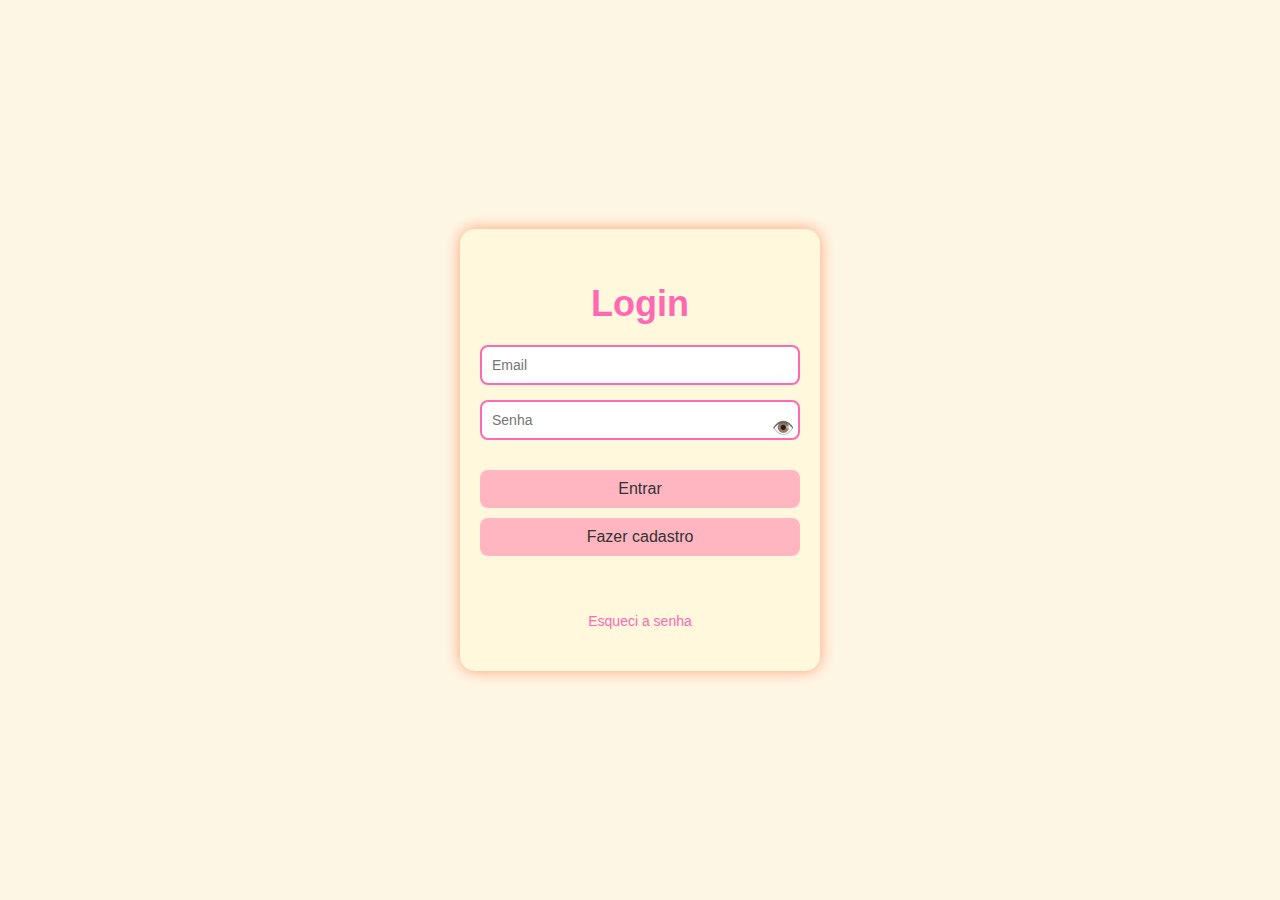
<file: admin/admin.html>
<!DOCTYPE html>
<html lang="pt-br">
<head>
  <meta charset="UTF-8">
  <meta name="viewport" content="width=device-width, initial-scale=1.0">
  <title>Painel Administrativo - Padaria Pink Delfins</title>
  <link rel="stylesheet" href="admin.css">
</head>
<body>

  <header>
    <h1>Painel Administrativo - Padaria Pink Delfins</h1>
    <div class="header-actions">
      <div id="user-info" style="display: none;">
        <span id="user-name"></span>
        <button id="logout-btn" onclick="logout()">Sair</button>
      </div>
      <a href="../principal/index.html" class="voltar-button">Voltar à Loja</a>
    </div>
  </header>

  <nav class="tabs">
    <button class="tab-button active" onclick="mostrarAba('produtos')">Produtos</button>
    <button class="tab-button" onclick="mostrarAba('cupons')">Cupons</button>
    <button class="tab-button" onclick="mostrarAba('usuarios')">Usuários</button>
  </nav>

  <main class="container">
    
    <!-- Aba Produtos -->
    <section id="produtos" class="tab-content active">
      <div class="section-header">
        <h2>Gerenciar Produtos</h2>
        <button onclick="abrirModalProduto()" class="btn-adicionar">+ Adicionar Produto</button>
      </div>
      <input type="text" id="pesquisa-produtos" placeholder="Buscar produto..." oninput="filtrarTabela('pesquisa-produtos', 'tabela-produtos')">

      <div class="table-container">

        <table id="tabela-produtos">
          <thead>
            <tr>
              <th>Nome</th>
              <th>Preço</th>
              <th>Categoria</th>
              <th>Imagem</th>
              <th>Ações</th>
            </tr>
          </thead>
          <tbody id="lista-produtos"></tbody>
        </table>
      </div>
    </section>

    <!-- Aba Cupons -->
    <section id="cupons" class="tab-content">
      <div class="section-header">
        <h2>Gerenciar Cupons</h2>
        <button onclick="abrirModalCupom()" class="btn-adicionar">+ Adicionar Cupom</button>
      </div>
      <input type="text" id="pesquisa-cupons" placeholder="Buscar cupom..." oninput="filtrarTabela('pesquisa-cupons', 'tabela-cupons')">

      <div class="table-container">
        <table id="tabela-cupons">
          <thead>
            <tr>
              <th>Código</th>
              <th>Desconto (%)</th>
              <th>Ações</th>
            </tr>
          </thead>
          <tbody id="lista-cupons"></tbody>
        </table>
      </div>
    </section>

    <!-- Aba Usuários -->
    <section id="usuarios" class="tab-content">
      <div class="section-header">
        <h2>Gerenciar Usuários</h2>
        <button onclick="abrirModalUsuario()" class="btn-adicionar">+ Adicionar Usuário</button>
      </div>
      <input type="text" id="pesquisa-usuarios" placeholder="Buscar usuário..." oninput="filtrarTabela('pesquisa-usuarios', 'tabela-usuarios')">

      <div class="table-container">
        <table id="tabela-usuarios">
          <thead>
            <tr>
              <th>Nome de Usuário</th>
              <th>Email</th>
              <th>Senha</th>
              <th>Tipo</th>
              <th>Ações</th>
            </tr>
          </thead>
          <tbody id="lista-usuarios"></tbody>
        </table>
      </div>
    </section>

  </main>

  <!-- Modal Produto -->
  <div id="modal-produto" class="modal">
    <div class="modal-content">
      <div class="modal-header">
        <h3 id="titulo-modal-produto">Adicionar Produto</h3>
        <span class="close" onclick="fecharModal('modal-produto')">&times;</span>
      </div>
      <form id="form-produto" enctype="multipart/form-data">
        <div class="form-group">
          <label for="nome-produto">Nome:</label>
          <input type="text" id="nome-produto" required>
        </div>
        <div class="form-group">
          <label for="preco-produto">Preço:</label>
          <input type="number" id="preco-produto" step="0.01" min="0" required>
        </div>
        <div class="form-group">
          <label for="categoria-produto">Categoria:</label>
          <select id="categoria-produto" required>
            <option value="">Selecione uma categoria</option>
            <option value="doces">Doces</option>
            <option value="salgados">Salgados</option>
            <option value="bebidas">Bebidas</option>
          </select>
        </div>
        <div class="form-group">
          <label for="imagem-produto">Imagem:</label>
          <input type="file" id="upload-imagem-produto" accept="image/*" onchange="uploadImagem()">
          <input type="text" id="imagem-produto" placeholder="URL da imagem será preenchida automaticamente" readonly>
        </div>
        <div class="form-actions">
          <button type="button" onclick="fecharModal('modal-produto')" class="btn-cancelar">Cancelar</button>
          <button type="submit" class="btn-salvar">Salvar</button>
        </div>
      </form>
    </div>
  </div>

  <!-- Modal Cupom -->
  <div id="modal-cupom" class="modal">
    <div class="modal-content">
      <div class="modal-header">
        <h3 id="titulo-modal-cupom">Adicionar Cupom</h3>
        <span class="close" onclick="fecharModal('modal-cupom')">&times;</span>
      </div>
      <form id="form-cupom">
        <div class="form-group">
          <label for="codigo-cupom">Código:</label>
          <input type="text" id="codigo-cupom" style="text-transform: uppercase;" required>
        </div>
        <div class="form-group">
          <label for="desconto-cupom">Desconto (%):</label>
          <input type="number" id="desconto-cupom" step="0.01" min="0" max="100" required>
        </div>
        <div class="form-actions">
          <button type="button" onclick="fecharModal('modal-cupom')" class="btn-cancelar">Cancelar</button>
          <button type="submit" class="btn-salvar">Salvar</button>
        </div>
      </form>
    </div>
  </div>

  <!-- Modal Usuário -->
  <div id="modal-usuario" class="modal">
    <div class="modal-content">
      <div class="modal-header">
        <h3 id="titulo-modal-usuario">Adicionar Usuário</h3>
        <span class="close" onclick="fecharModal('modal-usuario')">&times;</span>
      </div>
      <form id="form-usuario">
        <div class="form-group">
          <label for="username-usuario">Nome de Usuário:</label>
          <input type="text" id="username-usuario" required>
        </div>
        <div class="form-group">
          <label for="email-usuario">Email:</label>
          <input type="email" id="email-usuario" required>
        </div>
        <div class="form-group">
          <label for="senha-usuario">Senha:</label>
          <input type="password" id="senha-usuario" required>
        </div>
        <div class="form-group">
          <label for="tipo-usuario">Tipo:</label>
          <select id="tipo-usuario" required>
            <option value="cliente">Cliente</option>
            <option value="gerente">Gerente</option>
          </select>
        </div>
        <div class="form-actions">
          <button type="button" onclick="fecharModal('modal-usuario')" class="btn-cancelar">Cancelar</button>
          <button type="submit" class="btn-salvar">Salvar</button>
        </div>
      </form>
    </div>
  </div>

  <script src="admin.js"></script>

</body>
</html>
</file>
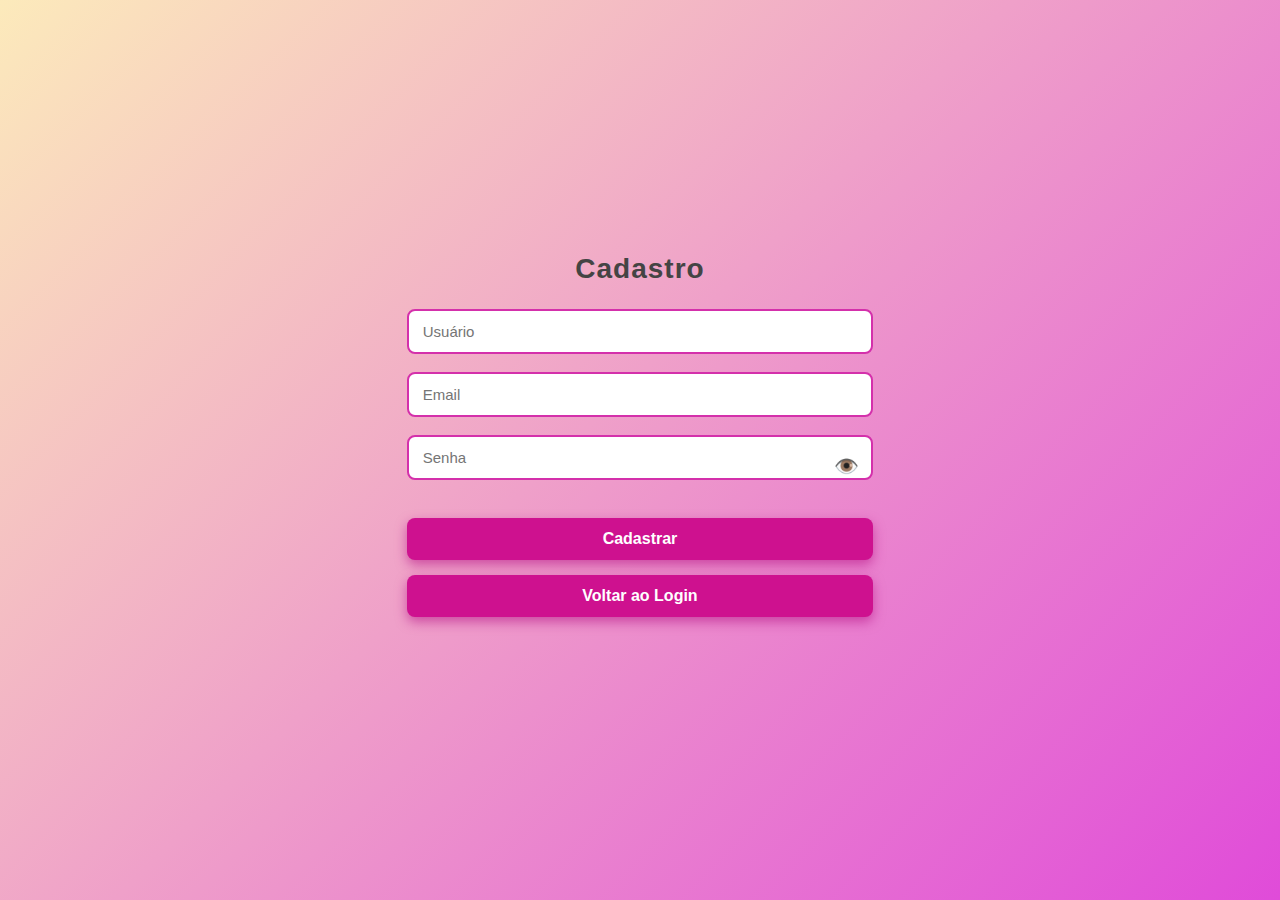
<file: cadastro/cadastro.html>
<!DOCTYPE html>
<html lang="pt-BR">
<head>
<meta charset="UTF-8" />
<title>Cadastro</title>
<link rel="stylesheet" href="cadastro.css" />
</head>
<body>
<div class="cadastro-box">
<h2>Cadastro</h2>
<input type="text" id="usuario" placeholder="Usuário" required />
<input type="email" id="email" placeholder="Email" required />
<div class="senha-container">
<input type="password" id="senha" placeholder="Senha" required />
<span class="toggle-senha" onclick="mostrarSenha('senha')">👁️</span>
</div>
<button onclick="cadastrar()">Cadastrar</button>
<button onclick="window.location.href='../login/login.html'">Voltar ao Login</button>
<p id="mensagem" style="color:red; margin-top:1rem;"></p>
</div>
<script src="cadastro.js"></script>
</body>
</html>
</file>
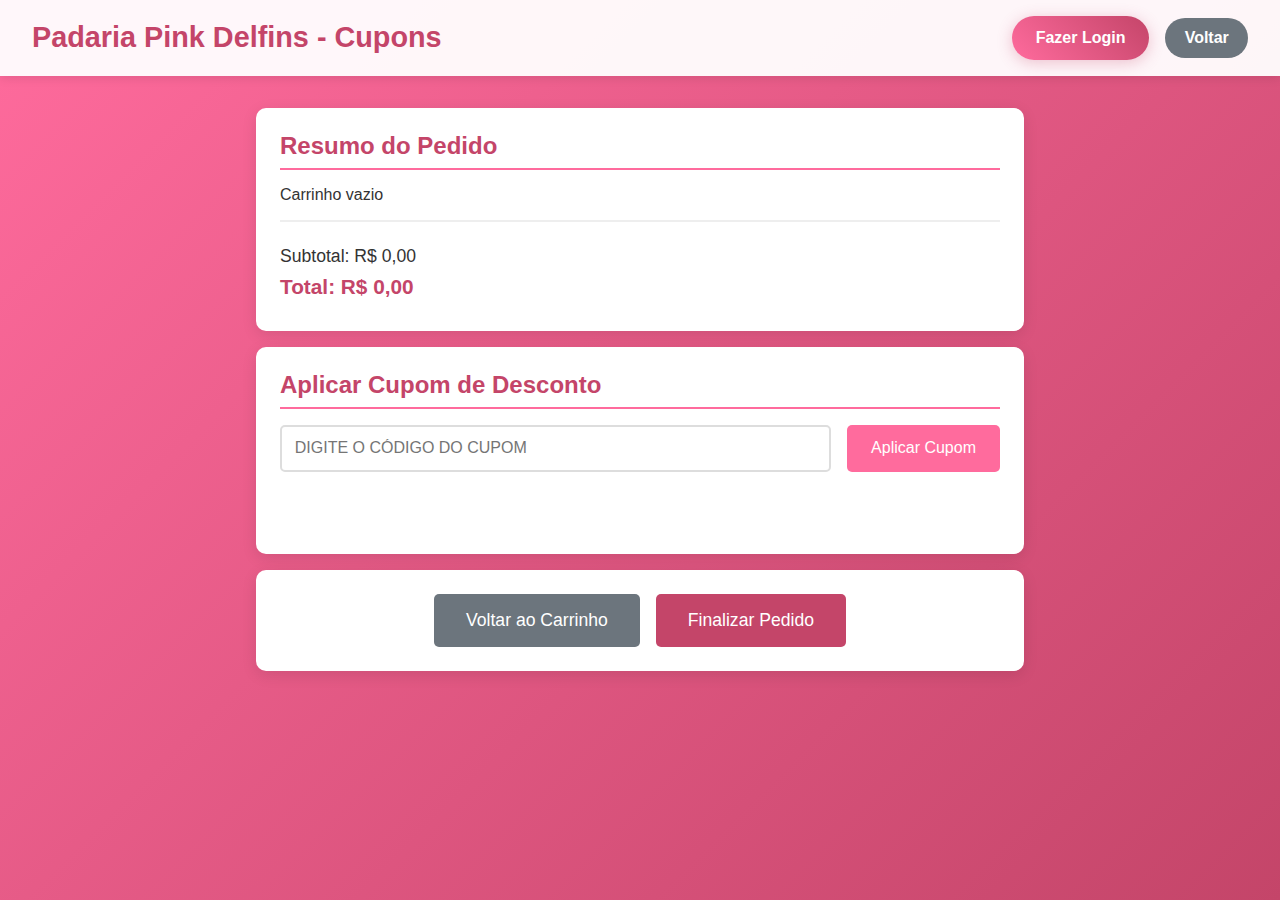
<file: cupom/cupom.html>
<!DOCTYPE html>
<html lang="pt-br">
<head>
  <meta charset="UTF-8">
  <meta name="viewport" content="width=device-width, initial-scale=1.0">
  <title>Cupons - Delícias Pink Delfins</title>
  <link rel="stylesheet" href="cupom.css">
</head>
<body>

  <header>
    <h1>Padaria Pink Delfins - Cupons</h1>
    <div class="header-actions">
      <div id="user-info" style="display: none;">
        <span id="user-name"></span>
        <button id="logout-btn" onclick="logout()">Sair</button>
      </div>
      <div id="login-prompt" style="display: none;">
        <button onclick="irParaLogin()" class="login-button">Fazer Login</button>
      </div>
      <a href="../principal/index.html" class="voltar-button">Voltar</a>
    </div>
  </header>

  <main class="container">
    <section class="resumo-pedido">
      <h2>Resumo do Pedido</h2>
      <div id="itens-carrinho"></div>
      <div class="totais">
        <p id="subtotal">Subtotal: R$ 0,00</p>
        <p id="desconto" style="display: none;">Desconto: R$ 0,00</p>
        <p id="total-final">Total: R$ 0,00</p>
      </div>
    </section>

    <section class="cupom-section">
      <h2>Aplicar Cupom de Desconto</h2>
      <div class="cupom-form">
        <input type="text" id="codigo-cupom" placeholder="Digite o código do cupom" maxlength="20">
        <button onclick="aplicarCupom()">Aplicar Cupom</button>
      </div>
      <div id="mensagem-cupom" class="mensagem"></div>
      <div id="cupom-aplicado" class="cupom-aplicado" style="display: none;">
        <p>Cupom aplicado: <span id="cupom-codigo"></span></p>
        <button onclick="removerCupom()">Remover Cupom</button>
      </div>
    </section>

    <section class="acoes">
      <button onclick="voltarParaCarrinho()" class="btn-secundario">Voltar ao Carrinho</button>
      <button id="btn-finalizar" onclick="verificarLoginEProsseguir()" class="btn-primario">Finalizar Pedido</button>
    </section>
  </main>

  <script src="cupom.js"></script>

</body>
</html>
</file>
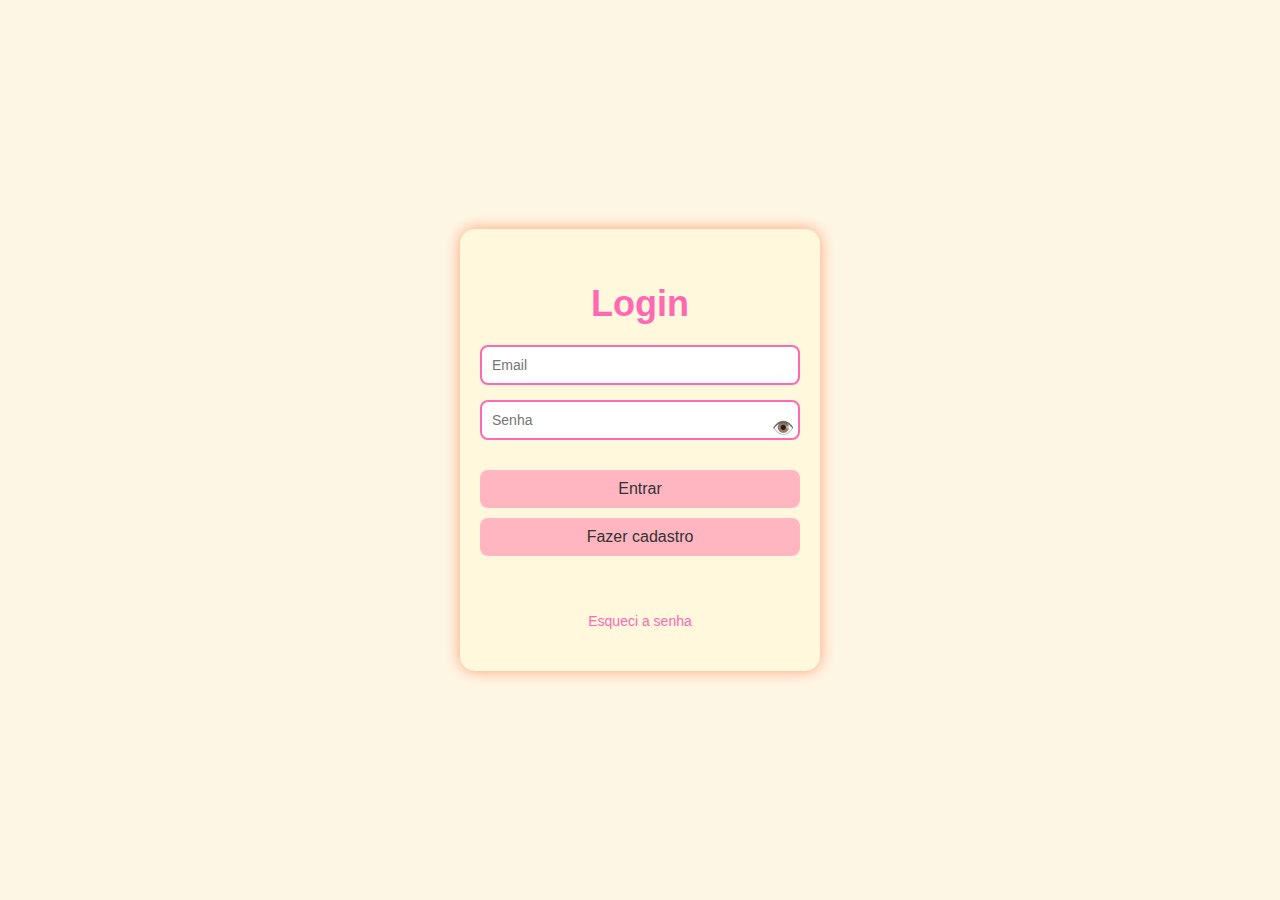
<file: login/login.html>
<!DOCTYPE html>
<html lang="pt-BR">
<head>
  <meta charset="UTF-8" />
  <title>Login</title>
  <link rel="stylesheet" href="login.css" />
</head>
<body>
  <div class="login-box login-container">
    <h2>Login</h2>

    <input type="email" id="email" placeholder="Email" required />

    <div class="senha-container">
      <input type="password" id="senha" placeholder="Senha" required />
      <button type="button" class="toggle-senha" onclick="mostrarSenha('senha')" aria-label="Mostrar senha">👁️</button>
    </div>

    <button onclick="logar()">Entrar</button>
    <button id="btnCadastro">Fazer cadastro</button>

    <p id="mensagem"></p>
    <p><a href="#" id="btnRecuperar">Esqueci a senha</a></p>
  </div>

  <script src="login.js"></script>
</body>
</html>
</file>
<file: admin/admin.css>
* {
  margin: 0;
  padding: 0;
  box-sizing: border-box;
}

body {
  font-family: 'Segoe UI', Tahoma, Geneva, Verdana, sans-serif;
  background: linear-gradient(135deg, #f48fb1 0%, #f06292 100%);
  min-height: 100vh;
  color: #333;
}

header {
  background: rgba(255, 255, 255, 0.95);
  padding: 1rem 2rem;
  display: flex;
  justify-content: space-between;
  align-items: center;
  box-shadow: 0 2px 20px rgba(0, 0, 0, 0.1);
  backdrop-filter: blur(10px);
}

header h1 {
  color: #ec407a;
  font-size: 1.8rem;
  font-weight: 600;
}

.header-actions {
  display: flex;
  align-items: center;
  gap: 1rem;
}

/* Estilos para informações do usuário logado */
#user-info {
  display: flex;
  align-items: center;
  gap: 1rem;
  background: linear-gradient(45deg, #ec407a, #f06292);
  padding: 0.6rem 1.2rem;
  border-radius: 25px;
  color: white;
  box-shadow: 0 4px 15px rgba(236, 64, 122, 0.3);
  transition: all 0.3s ease;
}

#user-info:hover {
  transform: translateY(-2px);
  box-shadow: 0 6px 20px rgba(236, 64, 122, 0.4);
}

#user-name {
  font-weight: 600;
  font-size: 0.95rem;
  display: flex;
  align-items: center;
  gap: 0.5rem;
}

#user-name::before {
  content: "👤";
  font-size: 1.1rem;
}

#logout-btn {
  background: rgba(255, 255, 255, 0.2);
  color: white;
  border: 2px solid rgba(255, 255, 255, 0.3);
  padding: 0.4rem 0.8rem;
  border-radius: 15px;
  cursor: pointer;
  font-size: 0.85rem;
  font-weight: 500;
  transition: all 0.3s ease;
  backdrop-filter: blur(10px);
}

#logout-btn:hover {
  background: rgba(255, 255, 255, 0.3);
  border-color: rgba(255, 255, 255, 0.5);
  transform: scale(1.05);
}

#logout-btn:active {
  transform: scale(0.98);
}

.voltar-button {
  background: linear-gradient(45deg, #ec407a, #f06292);
  color: white;
  padding: 0.7rem 1.5rem;
  text-decoration: none;
  border-radius: 25px;
  transition: all 0.3s ease;
  font-weight: 500;
  display: flex;
  align-items: center;
  gap: 0.5rem;
}

.voltar-button::before {
  content: "←";
  font-size: 1.1rem;
}

.voltar-button:hover {
  transform: translateY(-2px);
  box-shadow: 0 5px 15px rgba(236, 64, 122, 0.4);
}

.tabs {
  background: white;
  display: flex;
  justify-content: center;
  box-shadow: 0 2px 10px rgba(0, 0, 0, 0.1);
}

.tab-button {
  background: none;
  border: none;
  padding: 1rem 2rem;
  cursor: pointer;
  font-size: 1rem;
  font-weight: 500;
  color: #666;
  transition: all 0.3s ease;
  border-bottom: 3px solid transparent;
}

.tab-button:hover {
  background: #fff0f4;
  color: #ec407a;
}

.tab-button.active {
  color: #ec407a;
  border-bottom-color: #ec407a;
  background: #fff0f4;
}

.container {
  max-width: 1200px;
  margin: 2rem auto;
  padding: 0 1rem;
}

.tab-content {
  display: none;
  background: white;
  border-radius: 15px;
  padding: 2rem;
  box-shadow: 0 10px 30px rgba(0, 0, 0, 0.1);
  backdrop-filter: blur(10px);
}

.tab-content.active {
  display: block;
  animation: fadeIn 0.3s ease-in;
}

@keyframes fadeIn {
  from { opacity: 0; transform: translateY(10px); }
  to { opacity: 1; transform: translateY(0); }
}

.section-header {
  display: flex;
  justify-content: space-between;
  align-items: center;
  margin-bottom: 2rem;
  padding-bottom: 1rem;
  border-bottom: 2px solid #f0f0f0;
}

.section-header h2 {
  color: #ec407a;
  font-size: 1.8rem;
  font-weight: 600;
}

.btn-adicionar {
  background: linear-gradient(45deg, #f06292, #ec407a);
  color: white;
  border: none;
  padding: 0.8rem 1.5rem;
  border-radius: 25px;
  cursor: pointer;
  font-size: 1rem;
  font-weight: 500;
  transition: all 0.3s ease;
}

.btn-adicionar:hover {
  transform: translateY(-2px);
  box-shadow: 0 5px 15px rgba(240, 98, 146, 0.4);
}

.table-container {
  overflow-x: auto;
  border-radius: 10px;
  box-shadow: 0 5px 15px rgba(0, 0, 0, 0.08);
}

table {
  width: 100%;
  border-collapse: collapse;
  background: white;
}

th, td {
  padding: 1rem;
  text-align: left;
  border-bottom: 1px solid #eee;
}

th {
  background: linear-gradient(45deg, #ec407a, #f06292);
  color: white;
  font-weight: 600;
  text-transform: uppercase;
  font-size: 0.9rem;
  letter-spacing: 0.5px;
}

tr:hover {
  background: #fff0f4;
}

.btn-editar, .btn-excluir {
  padding: 0.4rem 0.8rem;
  border: none;
  border-radius: 15px;
  cursor: pointer;
  font-size: 0.8rem;
  font-weight: 500;
  margin: 0 0.2rem;
  transition: all 0.3s ease;
}

.btn-editar {
  background: linear-gradient(45deg, #ff80ab, #f06292);
  color: white;
}

.btn-editar:hover {
  transform: translateY(-1px);
  box-shadow: 0 3px 10px rgba(255, 128, 171, 0.4);
}

.btn-excluir {
  background: linear-gradient(45deg, #f44336, #d32f2f);
  color: white;
}

.btn-excluir:hover {
  transform: translateY(-1px);
  box-shadow: 0 3px 10px rgba(244, 67, 54, 0.4);
}

/* Modal Styles */
.modal {
  display: none;
  position: fixed;
  z-index: 1000;
  left: 0;
  top: 0;
  width: 100%;
  height: 100%;
  background: rgba(0, 0, 0, 0.5);
  backdrop-filter: blur(5px);
}

.modal-content {
  background: white;
  margin: 5% auto;
  padding: 0;
  border-radius: 15px;
  width: 90%;
  max-width: 500px;
  max-height: 90vh;
  overflow-y: auto;
  box-shadow: 0 20px 60px rgba(0, 0, 0, 0.3);
  animation: modalSlideIn 0.3s ease-out;
}

@keyframes modalSlideIn {
  from { transform: translateY(-50px); opacity: 0; }
  to { transform: translateY(0); opacity: 1; }
}

.modal-header {
  background: linear-gradient(45deg, #ec407a, #f06292);
  color: white;
  padding: 1.5rem;
  border-radius: 15px 15px 0 0;
  display: flex;
  justify-content: space-between;
  align-items: center;
}

.modal-header h3 {
  margin: 0;
  font-size: 1.3rem;
  font-weight: 600;
}

.close {
  color: white;
  font-size: 2rem;
  font-weight: bold;
  cursor: pointer;
  transition: all 0.3s ease;
}

.close:hover {
  transform: scale(1.1);
}

form {
  padding: 2rem;
}

.form-group {
  margin-bottom: 1.5rem;
}

.form-group label {
  display: block;
  margin-bottom: 0.5rem;
  color: #333;
  font-weight: 500;
}

.form-group input,
.form-group select {
  width: 100%;
  padding: 0.8rem;
  border: 2px solid #ddd;
  border-radius: 8px;
  font-size: 1rem;
  transition: all 0.3s ease;
}

.form-group input:focus,
.form-group select:focus {
  outline: none;
  border-color: #ec407a;
  box-shadow: 0 0 0 3px rgba(236, 64, 122, 0.1);
}

.form-actions {
  display: flex;
  gap: 1rem;
  justify-content: flex-end;
  margin-top: 2rem;
}

.btn-salvar {
  background: linear-gradient(45deg, #f06292, #ec407a);
  color: white;
}

.btn-cancelar {
  background: linear-gradient(45deg, #757575, #616161);
  color: white;
}

.btn-salvar, .btn-cancelar {
  padding: 0.8rem 1.5rem;
  border: none;
  border-radius: 25px;
  cursor: pointer;
  font-size: 1rem;
  font-weight: 500;
  transition: all 0.3s ease;
}

.btn-salvar:hover, .btn-cancelar:hover {
  transform: translateY(-2px);
  box-shadow: 0 5px 15px rgba(236, 64, 122, 0.3);
}

/* Loading Animation */
.loading {
  display: inline-block;
  width: 20px;
  height: 20px;
  border: 3px solid #f3f3f3;
  border-top: 3px solid #ec407a;
  border-radius: 50%;
  animation: spin 1s linear infinite;
}

@keyframes spin {
  0% { transform: rotate(0deg); }
  100% { transform: rotate(360deg); }
}

/* Estilo para input de pesquisa */
input[type="text"] {
  width: 100%;
  max-width: 400px;
  padding: 0.75rem 1rem;
  margin: 1rem 0;
  font-size: 1rem;
  border: 2px solid #ec407a;
  border-radius: 30px;
  outline: none;
  background-color: #fff0f4;
  box-shadow: 0 4px 10px rgba(236, 64, 122, 0.1);
  transition: all 0.3s ease;
}

input[type="text"]::placeholder {
  color: #ec407a;
}

/* Responsive Design */
@media (max-width: 768px) {
  header {
    padding: 1rem;
    flex-direction: column;
    gap: 1rem;
  }

  header h1 {
    font-size: 1.4rem;
  }

  .header-actions {
    flex-direction: column;
    gap: 0.5rem;
    width: 100%;
  }

  #user-info {
    justify-content: center;
    padding: 0.5rem 1rem;
  }

  #user-name {
    font-size: 0.9rem;
  }

  #logout-btn {
    padding: 0.3rem 0.6rem;
    font-size: 0.8rem;
  }

  .voltar-button {
    padding: 0.6rem 1.2rem;
    font-size: 0.9rem;
    justify-content: center;
  }

  .container {
    padding: 0 0.5rem;
  }

  .tab-content {
    padding: 1rem;
  }

  .section-header {
    flex-direction: column;
    gap: 1rem;
    align-items: stretch;
  }

  .tabs {
    flex-direction: column;
  }

  .tab-button {
    padding: 0.8rem;
  }

  .modal-content {
    width: 95%;
    margin: 10% auto;
  }

  .form-actions {
    flex-direction: column;
  }

  table {
    font-size: 0.9rem;
  }

  th, td {
    padding: 0.5rem;
  }
}
</file>
<file: cupom/cupom.css>
* {
  margin: 0;
 padding: 0;
 box-sizing: border-box;
 }
 body {
 font-family: 'Arial', sans-serif;
 background: linear-gradient(135deg, #ff6b9d, #c44569);
 min-height: 100vh;
 color: #333;
 }
 header {
 background: rgba(255, 255, 255, 0.95);
 padding: 1rem 2rem;
 display: flex;
 justify-content: space-between;
 align-items: center;
 box-shadow: 0 2px 10px rgba(0, 0, 0, 0.1);
 }
 header h1 {
 color: #c44569;
 font-size: 1.8rem;
 }
 
 /* Estilos melhorados para a área de login/logout */
 .header-actions {
 display: flex;
 align-items: center;
 gap: 1rem;
 }
 
 #user-info {
 display: flex;
 align-items: center;
 gap: 1rem;
 background: rgba(196, 69, 105, 0.1);
 padding: 0.7rem 1.2rem;
 border-radius: 25px;
 border: 2px solid #ff6b9d;
 }
 
 #user-name {
 color: #c44569;
 font-weight: bold;
 font-size: 1rem;
 }
 
 #logout-btn {
 background: #c44569;
 color: white;
 border: none;
 padding: 0.5rem 1rem;
 border-radius: 20px;
 cursor: pointer;
 font-size: 0.9rem;
 font-weight: bold;
 transition: all 0.3s ease;
 }
 
 #logout-btn:hover {
 background: #a03856;
 transform: translateY(-1px);
 box-shadow: 0 3px 10px rgba(196, 69, 105, 0.3);
 }
 
 #login-prompt {
 display: flex;
 align-items: center;
 }
 
 .login-button {
 background: linear-gradient(45deg, #ff6b9d, #c44569);
 color: white;
 border: none;
 padding: 0.8rem 1.5rem;
 border-radius: 25px;
 cursor: pointer;
 font-size: 1rem;
 font-weight: bold;
 text-decoration: none;
 transition: all 0.3s ease;
 box-shadow: 0 3px 15px rgba(196, 69, 105, 0.3);
 }
 
 .login-button:hover {
 transform: translateY(-2px);
 box-shadow: 0 5px 20px rgba(196, 69, 105, 0.4);
 background: linear-gradient(45deg, #e55a87, #a03856);
 }
 
 .voltar-button {
 background: #6c757d;
 color: white;
 padding: 0.7rem 1.2rem;
 text-decoration: none;
 border-radius: 20px;
 transition: all 0.3s ease;
 font-weight: bold;
 }
 
 .voltar-button:hover {
 background: #5a6268;
 transform: translateY(-1px);
 box-shadow: 0 3px 10px rgba(108, 117, 125, 0.3);
 }
 
 .container {
 max-width: 800px;
 margin: 2rem auto;
 padding: 0 1rem;
 }
 .resumo-pedido, .cupom-section, .acoes {
 background: white;
 margin: 1rem 0;
 padding: 1.5rem;
 border-radius: 10px;
 box-shadow: 0 4px 15px rgba(0, 0, 0, 0.1);
 }
 .resumo-pedido h2, .cupom-section h2 {
 color: #c44569;
 margin-bottom: 1rem;
 border-bottom: 2px solid #ff6b9d;
 padding-bottom: 0.5rem;
 }
 .item-carrinho {
 display: flex;
 justify-content: space-between;
 align-items: center;
 padding: 0.5rem 0;
 border-bottom: 1px solid #eee;
 }
 .item-carrinho:last-child {
 border-bottom: none;
 }
 .totais {
 margin-top: 1rem;
 padding-top: 1rem;
 border-top: 2px solid #eee;
 }
 .totais p {
 display: flex;
 justify-content: space-between;
 margin: 0.5rem 0;
 font-size: 1.1rem;
 }
 #total-final {
 font-weight: bold;
 font-size: 1.3rem;
 color: #c44569;
 }
 #desconto {
 color: #27ae60;
 font-weight: bold;
 }
 .cupom-form {
 display: flex;
 gap: 1rem;
 margin-bottom: 1rem;
 }
 #codigo-cupom {
 flex: 1;
 padding: 0.8rem;
 border: 2px solid #ddd;
 border-radius: 5px;
 font-size: 1rem;
 text-transform: uppercase;
 }
 #codigo-cupom:focus {
 outline: none;
 border-color: #ff6b9d;
 }
 .cupom-form button {
 background: #ff6b9d;
 color: white;
 border: none;
 padding: 0.8rem 1.5rem;
 border-radius: 5px;
 cursor: pointer;
 font-size: 1rem;
 transition: background 0.3s;
 }
 .cupom-form button:hover {
 background: #e55a87;
 }
 .mensagem {
 padding: 0.8rem;
 border-radius: 5px;
 margin: 1rem 0;
 font-weight: bold;
 }
 .mensagem.sucesso {
 background: #d4edda;
 color: #155724;
 border: 1px solid #c3e6cb;
 }
 .mensagem.erro {
 background: #f8d7da;
 color: #721c24;
 border: 1px solid #f5c6cb;
 }
 .cupom-aplicado {
 background: #d4edda;
 border: 1px solid #c3e6cb;
 padding: 1rem;
 border-radius: 5px;
 display: flex;
 justify-content: space-between;
 align-items: center;
 }
 .cupom-aplicado p {
 color: #155724;
 font-weight: bold;
 }
 .cupom-aplicado button {
 background: #dc3545;
 color: white;
 border: none;
 padding: 0.5rem 1rem;
 border-radius: 3px;
 cursor: pointer;
 transition: background 0.3s;
 }
 .cupom-aplicado button:hover {
 background: #c82333;
 }
 .acoes {
 display: flex;
 gap: 1rem;
 justify-content: center;
 }
 .btn-primario, .btn-secundario {
 padding: 1rem 2rem;
 border: none;
 border-radius: 5px;
 font-size: 1.1rem;
 cursor: pointer;
 transition: all 0.3s;
 text-decoration: none;
 display: inline-block;
 text-align: center;
 }
 .btn-primario {
 background: #c44569;
 color: white;
 }
 .btn-primario:hover {
 background: #a03856;
 transform: translateY(-2px);
 }
 .btn-secundario {
 background: #6c757d;
 color: white;
 }
 .btn-secundario:hover {
 background: #5a6268;
 transform: translateY(-2px);
 }
 
 @media (max-width: 768px) {
 .container {
 padding: 0 0.5rem;
  }
 .cupom-form {
 flex-direction: column;
  }
 .acoes {
 flex-direction: column;
  }
 header {
 padding: 1rem;
 flex-direction: column;
 gap: 1rem;
 text-align: center;
  }
 header h1 {
 font-size: 1.4rem;
  }
 
 .header-actions {
 flex-wrap: wrap;
 justify-content: center;
 }
 
 #user-info {
 padding: 0.5rem 1rem;
 }
 
 #user-name {
 font-size: 0.9rem;
 }
 
 #logout-btn {
 padding: 0.4rem 0.8rem;
 font-size: 0.8rem;
 }
 
 .login-button {
 padding: 0.6rem 1.2rem;
 font-size: 0.9rem;
 }
 
 .voltar-button {
 padding: 0.6rem 1rem;
 font-size: 0.9rem;
 }
 }
</file>
<file: login/login.css>
body {
  margin: 0;
  background: #fef6e4;
  display: flex;
  justify-content: center;
  align-items: center;
  height: 100vh;
  font-family: 'Arial', sans-serif;
}

.login-container {
  background: #fff8dc;
  padding: 25px 20px;
  border-radius: 15px;
  box-shadow: 0 0 15px #ffa07a;
  width: 90%;
  max-width: 320px;
  text-align: center;
  position: relative;
}

.login-container h2 {
  font-size: 36px;
  color: #ff69b4;
  margin-bottom: 20px;
}

input[type="email"],
input[type="password"],
input[type="text"] {
  padding: 10px;
  font-size: 14px;
  border: 2px solid #ff69b4;
  border-radius: 8px;
  outline: none;
  width: 100%;
  box-sizing: border-box;
  transition: border-color 0.3s;
  margin-bottom: 15px;
}

input[type="email"]:focus,
input[type="password"]:focus,
input[type="text"]:focus {
  border-color: #ff1493;
}

.senha-container {
  position: relative;
  width: 100%;
  margin-bottom: 15px;
}

.senha-container input {
  width: 100%;
  padding-right: 35px; /* espaço para botão olho */
  box-sizing: border-box;
  transition: border-color 0.3s;
  font-size: 14px;
}

.toggle-senha {
  position: absolute;
  right: 5px; /* olho coladinho à direita */
  top: 50%;
  transform: translateY(-50%);
  background: transparent;
  border: none;
  cursor: pointer;
  font-size: 18px;
  color: #ff69b4;
  user-select: none;
  transition: color 0.3s;
  padding: 0;
  width: 24px;  /* tamanho fixo */
  height: 24px;
  display: flex;
  align-items: center;
  justify-content: center;
  line-height: 1;
}

/* Ao passar o mouse no olho só muda a cor do olho, não o input nem o fundo */
.toggle-senha:hover {
  color: #ff1493;
  background: transparent !important;
}

/* Remove outline do botão para não mudar visual ao focar */
.toggle-senha:focus {
  outline: none;
}

button {
  padding: 10px 18px;
  font-size: 16px;
  border: none;
  border-radius: 8px;
  cursor: pointer;
  background-color: #ffb6c1;
  color: #333;
  transition: background-color 0.3s, color 0.3s;
  margin-bottom: 10px;
  width: 100%;
}

button:hover {
  background-color: #ff69b4;
  color: white;
}

#mensagem {
  margin-top: 10px;
  font-size: 14px;
  min-height: 20px;
  color: #ff4500;
}

a {
  color: #ff69b4;
  text-decoration: none;
  font-size: 14px;
}

a:hover {
  text-decoration: underline;
}

/* Responsivo */
@media (max-width: 480px) {
  .login-container {
    padding: 20px 15px;
  }

  .login-container h2 {
    font-size: 28px;
  }

  button {
    font-size: 14px;
    padding: 8px 12px;
  }
}
</file>
<file: cadastro/cadastro.css>
/* Reset */
* {
  margin: 0;
  padding: 0;
  box-sizing: border-box;
}

/* Body e container centralizado */
body {
  font-family: 'Segoe UI', Tahoma, Geneva, Verdana, sans-serif;
  background: linear-gradient(135deg, #fceabb, #e04bd9);
  min-height: 100vh;
  display: flex;
  justify-content: center;
  align-items: center;
  padding: 20px;
}

.cadastro-container {
  background-color: #fff;
  border-radius: 12px;
  padding: 30px 35px;
  width: 320px;
  box-shadow: 0 10px 25px rgba(0, 0, 0, 0.12);
  transition: box-shadow 0.3s ease;
}

.cadastro-container:hover {
  box-shadow: 0 15px 40px rgba(0, 0, 0, 0.18);
}

/* Título */
h2 {
  text-align: center;
  margin-bottom: 24px;
  font-weight: 700;
  font-size: 28px;
  color: #444;
  letter-spacing: 1px;
}

/* Labels */
label {
  display: block;
  font-size: 14px;
  font-weight: 600;
  margin-bottom: 6px;
  color: #555;
}

/* Inputs */
input[type="text"],
input[type="email"],
input[type="password"] {
  width: 100%;
  padding: 12px 14px;
  margin-bottom: 18px;
  border: 2px solid #d430ab;
  border-radius: 8px;
  font-size: 15px;
  color: #333;
  transition: border-color 0.3s ease;
  outline-offset: 2px;
}

input[type="text"]:focus,
input[type="email"]:focus,
input[type="password"]:focus {
  border-color: #dd4ec5;
  box-shadow: 0 0 5px #db2eb6;
}

/* Container da senha e ícone */
.senha-container {
  position: relative;
  margin-bottom: 20px;
}

.toggle-senha {
  position: absolute;
  top: 50%;
  right: 14px;
  transform: translateY(-50%);
  cursor: pointer;
  user-select: none;
  font-size: 20px;
  color: #c550ac;
  transition: color 0.3s ease;
}

.toggle-senha:hover {
  color: #ec49df;
}

/* Botão Cadastrar */
button {
  width: 100%;
  padding: 12px;
  margin-bottom: 15px;
  background-color: #ce118f;
  color: white;
  border: none;
  font-weight: 700;
  font-size: 16px;
  border-radius: 8px;
  cursor: pointer;
  box-shadow: 0 5px 12px rgba(184, 21, 135, 0.6);
  transition: background-color 0.3s ease, box-shadow 0.3s ease;
}

button:hover {
  background-color: #83205a;
  box-shadow: 0 8px 20px rgba(233, 69, 225, 0.8);
}

/* Link para login */
.login-button {
  display: block;
  text-align: center;
  color: #f514e2;
  font-weight: 600;
  font-size: 14px;
  text-decoration: none;
  border: 2px solid #dd60be;
  padding: 10px 0;
  border-radius: 8px;
  transition: all 0.3s ease;
}

.login-button:hover {
  background-color: #d655a0;
  color: white;
  box-shadow: 0 4px 12px rgba(231, 42, 152, 0.925);
}

/* Mensagem de erro/alerta */
#message {
  text-align: center;
  font-weight: 600;
  font-size: 14px;
  color: #7e0b4e; /* vermelho mais suave */
  min-height: 20px;
  margin-top: 8px;
}

/* Responsividade */
@media (max-width: 400px) {
  .cadastro-container {
    width: 100%;
    padding: 25px 20px;
  }
}
</file>
